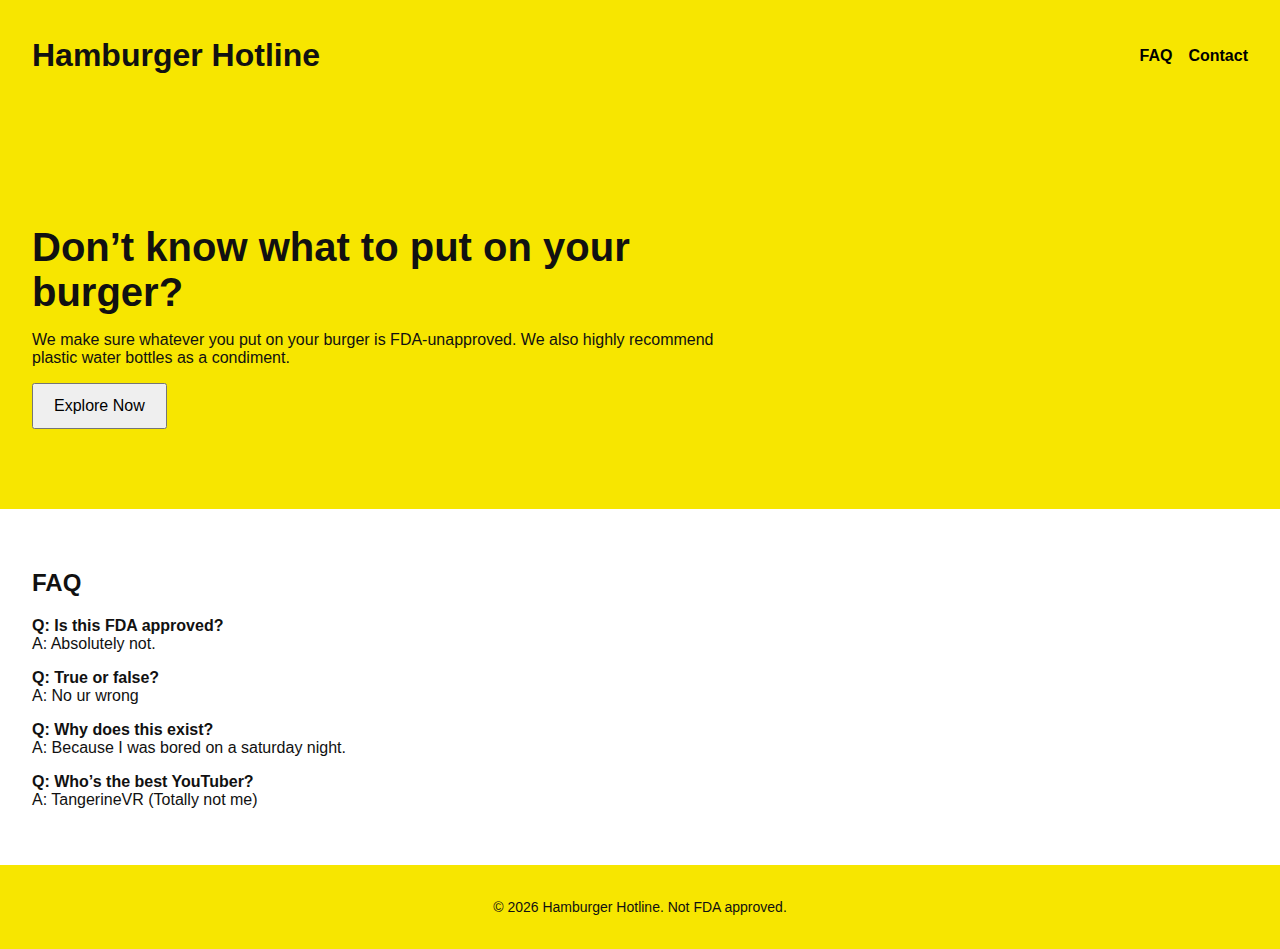
<file: index.html>
<!DOCTYPE html>
<html lang="en">
<head>
  <meta charset="UTF-8">
  <title>Hamburger Hotline</title>
  <link rel="stylesheet" href="style.css">
</head>
<body>

  <nav>
    <h1>Hamburger Hotline</h1>
    <ul>
      <li><a href="#faq">FAQ</a></li>
      <li><a href="#">Contact</a></li>
    </ul>
  </nav>

  <section class="hero">
    <h2>Don’t know what to put on your burger?</h2>
    <p>
      We make sure whatever you put on your burger is FDA-unapproved.
      We also highly recommend plastic water bottles as a condiment.
    </p>
    <button>Explore Now</button>
  </section>

  <section id="faq" class="faq">
    <h2>FAQ</h2>

    <p><strong>Q: Is this FDA approved?</strong><br>
    A: Absolutely not.</p>

    <p><strong>Q: True or false?</strong><br>
    A: No ur wrong</p>

    <p><strong>Q: Why does this exist?</strong><br>
    A: Because I was bored on a saturday night.</p>

    <p><strong>Q: Who’s the best YouTuber?</strong><br>
    A: TangerineVR (Totally not me)</p>
  </section>

  <footer>
    <p>© 2026 Hamburger Hotline. Not FDA approved.</p>
  </footer>

</body>
</html>
</file>
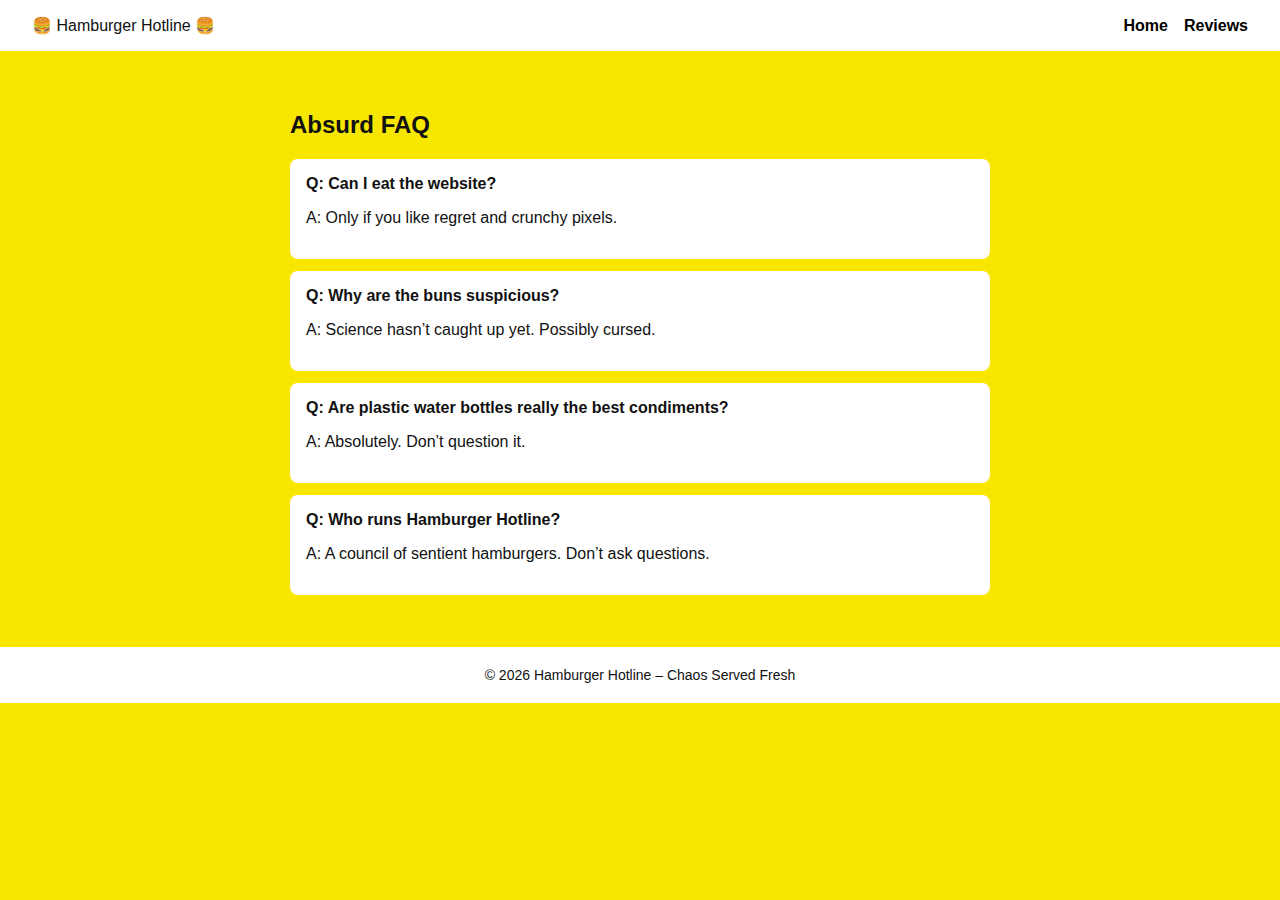
<file: faq.html>
<!DOCTYPE html>
<html lang="en">
<head>
<meta charset="UTF-8">
<meta name="viewport" content="width=device-width, initial-scale=1.0">
<title>Hamburger Hotline FAQ</title>
<style>
body {
  margin: 0;
  font-family: Arial, sans-serif;
  background: #f7e600;
  color: #111;
}

nav {
  display: flex;
  justify-content: space-between;
  align-items: center;
  padding: 16px 32px;
  background: #fff;
}

nav ul {
  list-style: none;
  display: flex;
  gap: 16px;
  margin: 0;
  padding: 0;
}

nav a {
  text-decoration: none;
  color: black;
  font-weight: bold;
}

.faq {
  padding: 40px 32px;
  max-width: 700px;
  margin: auto;
}

.faq-item {
  background: #fff;
  padding: 16px;
  margin-bottom: 12px;
  border-radius: 8px;
}

footer {
  text-align: center;
  padding: 20px;
  font-size: 14px;
  background: #fff;
}
</style>
</head>
<body>

<nav>
  <div>🍔 Hamburger Hotline 🍔</div>
  <ul>
    <li><a href="index.html">Home</a></li>
    <li><a href="reviews.html">Reviews</a></li>
  </ul>
</nav>

<section class="faq">
  <h2>Absurd FAQ</h2>
  <div class="faq-item">
    <strong>Q: Can I eat the website?</strong>
    <p>A: Only if you like regret and crunchy pixels.</p>
  </div>
  <div class="faq-item">
    <strong>Q: Why are the buns suspicious?</strong>
    <p>A: Science hasn’t caught up yet. Possibly cursed.</p>
  </div>
  <div class="faq-item">
    <strong>Q: Are plastic water bottles really the best condiments?</strong>
    <p>A: Absolutely. Don’t question it.</p>
  </div>
  <div class="faq-item">
    <strong>Q: Who runs Hamburger Hotline?</strong>
    <p>A: A council of sentient hamburgers. Don’t ask questions.</p>
  </div>
</section>

<footer>
  &copy; 2026 Hamburger Hotline – Chaos Served Fresh
</footer>

</body>
</html>
</file>
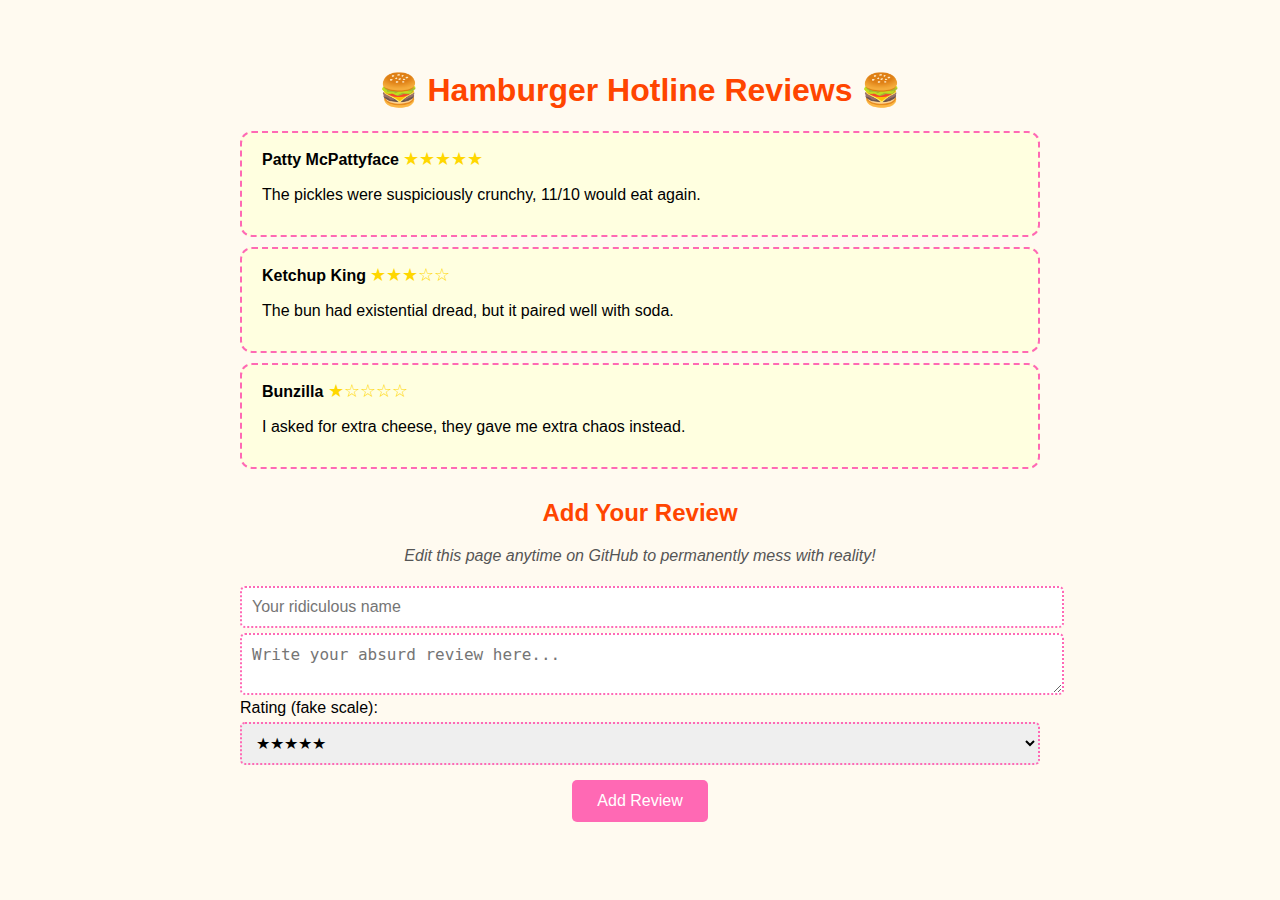
<file: review.html>
<!DOCTYPE html>
<html lang="en">
<head>
<meta charset="UTF-8">
<meta name="viewport" content="width=device-width, initial-scale=1.0">
<title>Hamburger Hotline Reviews</title>
<style>
  body {
    font-family: Comic Sans MS, Arial, sans-serif;
    max-width: 800px;
    margin: auto;
    padding: 50px;
    background: #fffaf0;
  }
  h1, h2 { text-align: center; color: #ff4500; }
  .reviews-list { margin-bottom: 30px; }
  .review {
    background: #ffffe0;
    padding: 15px 20px;
    margin-bottom: 10px;
    border-radius: 12px;
    border: 2px dashed #ff69b4;
  }
  .stars { color: gold; font-size: 18px; }
  textarea, input[type="text"], select {
    width: 100%; padding: 10px; font-size: 16px; margin-top: 5px;
    border-radius: 5px; border: 2px dotted #ff69b4;
  }
  button {
    display: block; margin: 15px auto; padding: 12px 25px;
    font-size: 16px; cursor: pointer;
    background: #ff69b4; color: white; border: none; border-radius: 5px;
    transition: background 0.3s;
  }
  button:hover { background: #ff1493; }
  p.instructions { text-align: center; font-style: italic; color: #555; }
</style>
</head>
<body>

<h1>🍔 Hamburger Hotline Reviews 🍔</h1>

<div class="reviews-list">
  <div class="review">
    <strong>Patty McPattyface</strong> <span class="stars">★★★★★</span>
    <p>The pickles were suspiciously crunchy, 11/10 would eat again.</p>
  </div>
  <div class="review">
    <strong>Ketchup King</strong> <span class="stars">★★★☆☆</span>
    <p>The bun had existential dread, but it paired well with soda.</p>
  </div>
  <div class="review">
    <strong>Bunzilla</strong> <span class="stars">★☆☆☆☆</span>
    <p>I asked for extra cheese, they gave me extra chaos instead.</p>
  </div>
</div>

<h2>Add Your Review</h2>
<p class="instructions">Edit this page anytime on GitHub to permanently mess with reality!</p>

<input type="text" id="nameInput" placeholder="Your ridiculous name">
<textarea id="reviewInput" placeholder="Write your absurd review here..."></textarea>
<label for="starsInput">Rating (fake scale):</label>
<select id="starsInput">
  <option value="1">★☆☆☆☆</option>
  <option value="2">★★☆☆☆</option>
  <option value="3">★★★☆☆</option>
  <option value="4">★★★★☆</option>
  <option value="5" selected>★★★★★</option>
</select>
<button onclick="addReview()">Add Review</button>

<script>
function addReview() {
  const name = document.getElementById('nameInput').value.trim() || "Anonymous Weirdo";
  const text = document.getElementById('reviewInput').value.trim();
  const stars = document.getElementById('starsInput').value;
  if(!text) return alert("Write something absurd!");

  const reviewDiv = document.createElement('div');
  reviewDiv.className = "review";
  reviewDiv.innerHTML = `<strong>${name}</strong> <span class="stars">${'★'.repeat(stars)+'☆'.repeat(5-stars)}</span><p>${text}</p>`;

  document.querySelector('.reviews-list').appendChild(reviewDiv);

  document.getElementById('nameInput').value = '';
  document.getElementById('reviewInput').value = '';
  document.getElementById('starsInput').value = 5;
}
</script>

</body>
</html>
</file>
<file: style.css>
body {
  margin: 0;
  font-family: Arial, sans-serif;
  background: #f7e600;
  color: #111;
}

nav {
  display: flex;
  justify-content: space-between;
  align-items: center;
  padding: 16px 32px;
}

nav ul {
  list-style: none;
  display: flex;
  gap: 16px;
}

nav a {
  text-decoration: none;
  color: black;
  font-weight: bold;
}

.hero {
  padding: 80px 32px;
  max-width: 700px;
}

.hero h2 {
  font-size: 40px;
  margin-bottom: 16px;
}

.hero button {
  padding: 12px 20px;
  font-size: 16px;
  cursor: pointer;
}

.faq {
  padding: 40px 32px;
  background: #fff;
}

footer {
  text-align: center;
  padding: 20px;
  font-size: 14px;
}
</file>
